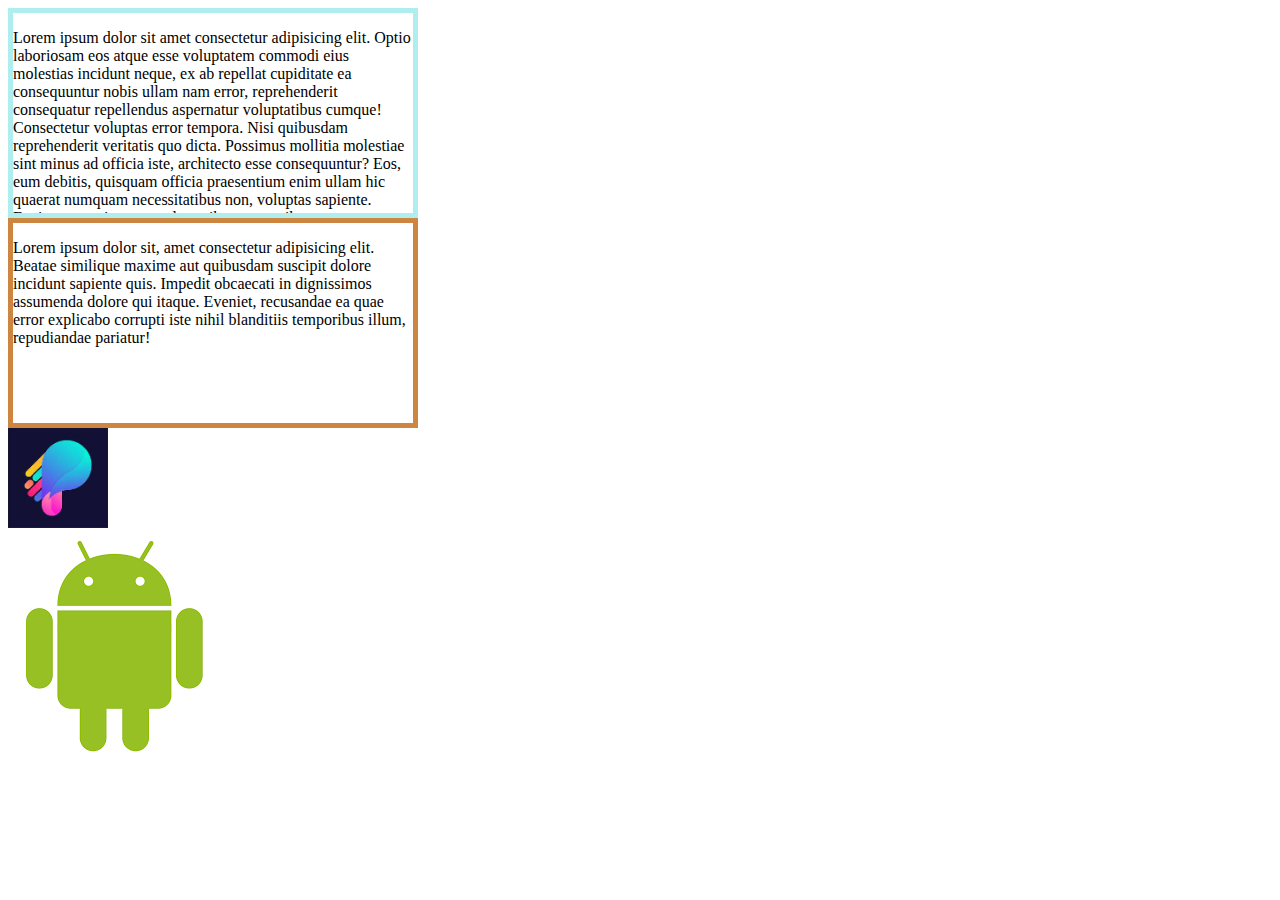
<file: index.html>
<!DOCTYPE html>
<html lang="en">
<head>
    <meta charset="UTF-8">
    <meta http-equiv="X-UA-Compatible" content="IE=edge">
    <meta name="viewport" content="width=device-width, initial-scale=1.0">
    <title>CSS3</title>
    <link rel="stylesheet" href="style.css">
</head>
<body>
    <div class="box">
        <p>Lorem ipsum dolor sit amet consectetur adipisicing elit. Optio laboriosam eos atque esse voluptatem commodi eius molestias incidunt neque, ex ab repellat cupiditate ea consequuntur nobis ullam nam error, reprehenderit consequatur repellendus aspernatur voluptatibus cumque! Consectetur voluptas error tempora. Nisi quibusdam reprehenderit veritatis quo dicta. Possimus mollitia molestiae sint minus ad officia iste, architecto esse consequuntur? Eos, eum debitis, quisquam officia praesentium enim ullam hic quaerat numquam necessitatibus non, voluptas sapiente. Fugiat corrupti earum voluptatibus temporibus non totam sunt modi quas sequi quo maiores laudantium officia nisi pariatur quis, cupiditate hic consectetur eveniet odio accusamus. Earum sunt saepe.</p>
        
    </div>
    <div class="box2">
        <p>Lorem ipsum dolor sit, amet consectetur adipisicing elit. Beatae similique maxime aut quibusdam suscipit dolore incidunt sapiente quis. Impedit obcaecati in dignissimos assumenda dolore qui itaque. Eveniet, recusandae ea quae error explicabo corrupti iste nihil blanditiis temporibus illum, repudiandae pariatur!</p>
    </div>
    <div class="images">
        <img src="media/logo.jpg" alt="">
    </div>
    <div>
        <img src="media/download.png" alt="">
    </div>
</body>
</html>
</file>
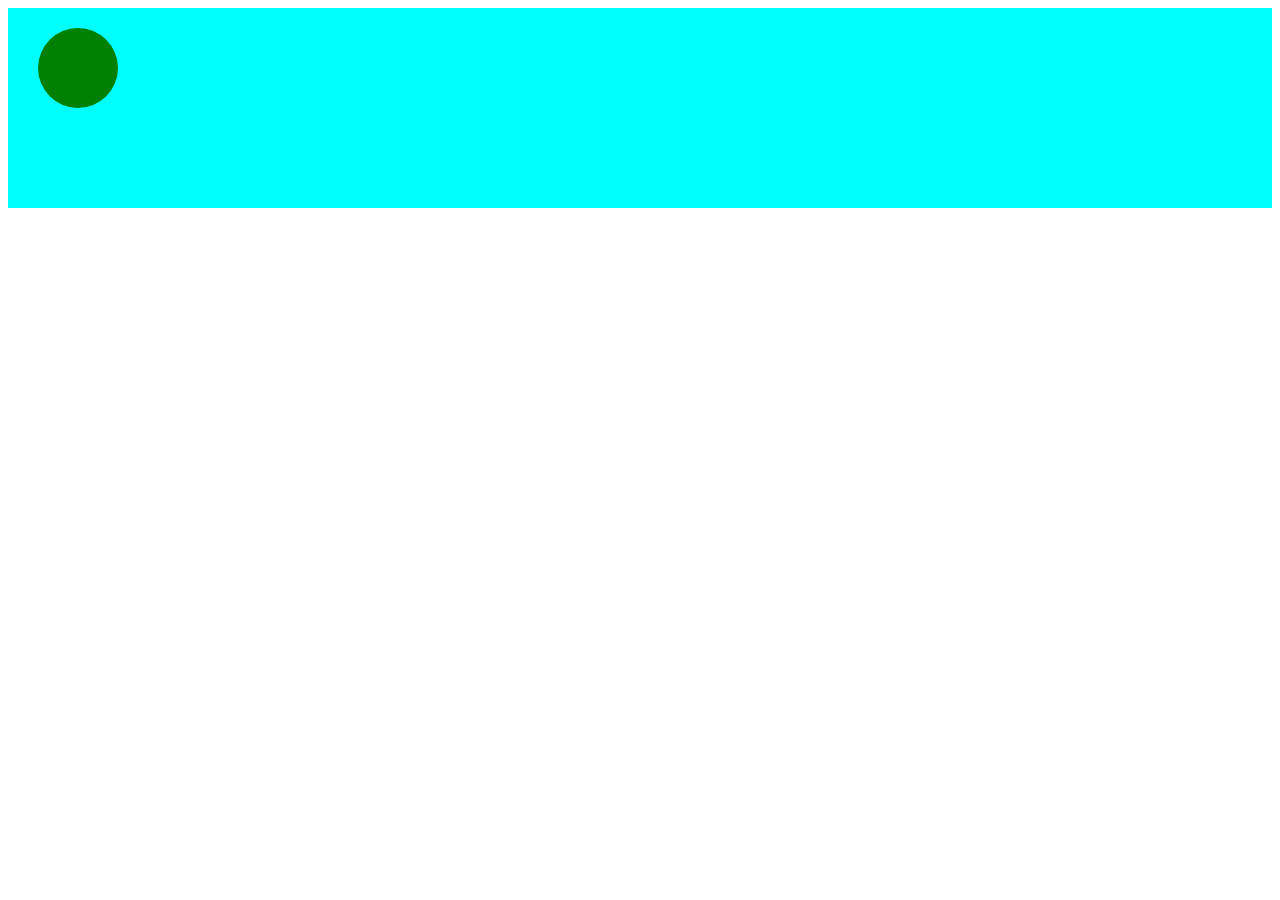
<file: animation.html>
<!DOCTYPE html>
<html lang="en">
<head>
    <meta charset="UTF-8">
    <meta http-equiv="X-UA-Compatible" content="IE=edge">
    <meta name="viewport" content="width=device-width, initial-scale=1.0">
    <title>Document</title>
    <style>
        @keyframes slidein {
            0%{
                left: 0;
                top: 0;
                background-color: yellow;
            }
            50%{
                left: 400px;
                top: 100px;
                background-color: red;
            }
            100%{
                left: 800px;
                top: 0;
                background-color: yellow;
            }
        }
        .stage{
            min-width: 1200px;
            height: 200px;
            background-color: cyan;
        }
        .stage:hover .ball{
            animation: slidein 3s ease-in-out 1s infinite alternate;
        }
        .ball{
            width: 80px;
            height: 80px;
            background-color: green;
            border-radius: 50%;
            position: relative;
            top: 20px;
            left: 30px;
        }
    </style>
</head>
<body>
    <div class="stage">
        <div class="ball"></div>
    </div>
</body>
</html>
</file>
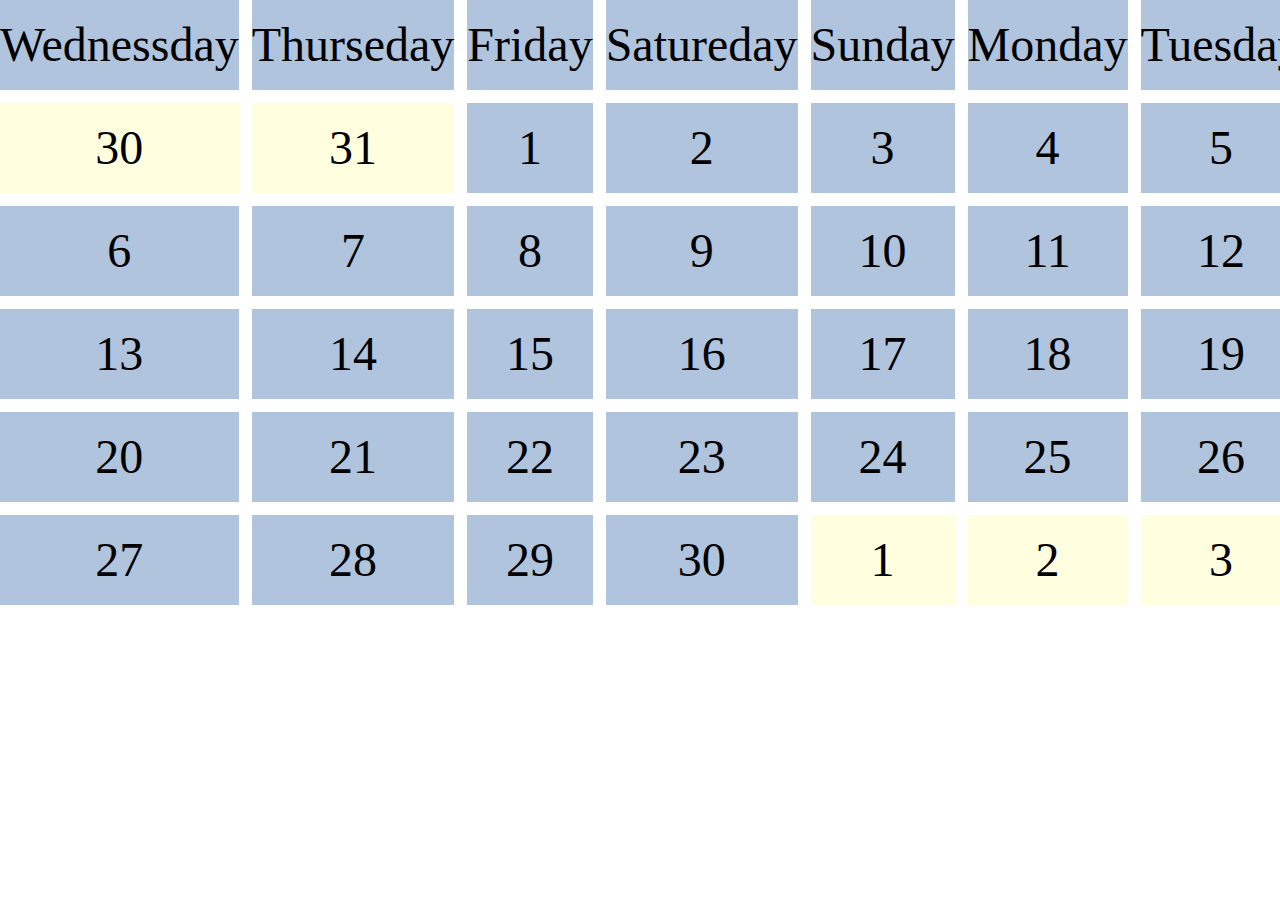
<file: calender.html>
<!DOCTYPE html>
<html lang="en">
<head>
    <meta charset="UTF-8">
    <meta http-equiv="X-UA-Compatible" content="IE=edge">
    <meta name="viewport" content="width=device-width, initial-scale=1.0">
    <title>Document</title>
    <style>
        .calender ul{
            display: grid;
            grid-template-columns: repeat(7, 1fr);
            grid-gap: 13px;
        }
        .calender li{
            list-style-type: none;
            font-size: 3em;
            height: 90px;
            background-color: lightsteelblue;
            text-align: center;
            line-height: 90px;
        }
        .other-month{
            background-color: lightyellow !important;
        }
        body{
            margin: 0;
        }
        ul{
            padding: 0;
            margin: 0;
        }
    </style>
</head>
<body>
    <div class="calender">
        <ul>
            <li>Wednessday</li>
            <li>Thurseday</li>
            <li>Friday</li>
            <li>Satureday</li>
            <li>Sunday</li>
            <li>Monday</li>
            <li>Tuesday</li>
            <li class="other-month">30</li>
            <li class="other-month">31</li>
            <li>1</li>
            <li>2</li>
            <li>3</li>
            <li>4</li>
            <li>5</li>
            <li>6</li>
            <li>7</li>
            <li>8</li>
            <li>9</li>
            <li>10</li>
            <li>11</li>
            <li>12</li>
            <li>13</li>
            <li>14</li>
            <li>15</li>
            <li>16</li>
            <li>17</li>
            <li>18</li>
            <li>19</li>
            <li>20</li>
            <li>21</li>
            <li>22</li>
            <li>23</li>
            <li>24</li>
            <li>25</li>
            <li>26</li>
            <li>27</li>
            <li>28</li>
            <li>29</li>
            <li>30</li>
            <li class="other-month">1</li>
            <li class="other-month">2</li>
            <li class="other-month">3</li>
        </ul>
    </div>
</body>
</html>
</file>
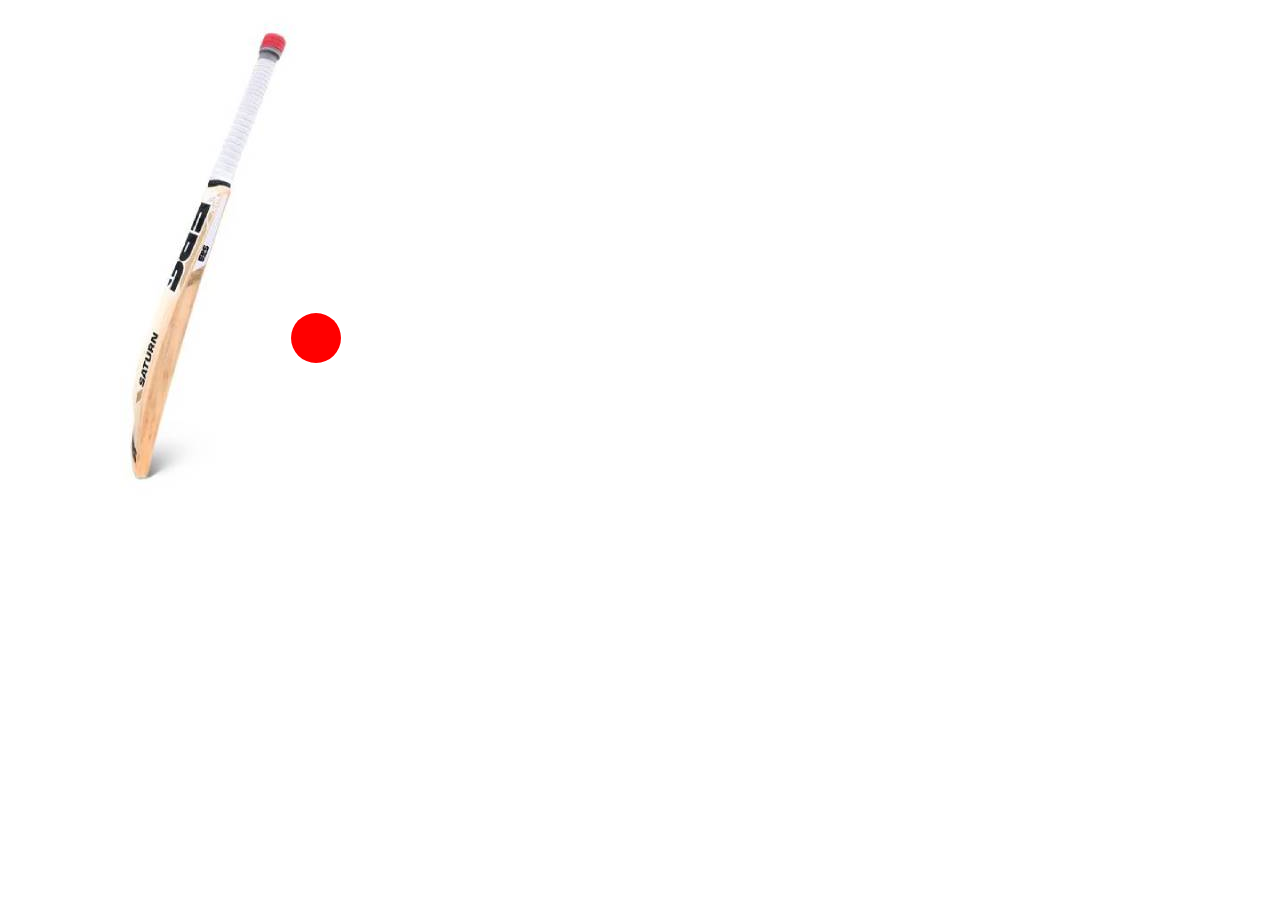
<file: cricket.html>
<!DOCTYPE html>
<html lang="en">
<head>
    <meta charset="UTF-8">
    <meta http-equiv="X-UA-Compatible" content="IE=edge">
    <meta name="viewport" content="width=device-width, initial-scale=1.0">
    <title>Document</title>
    <style>
        .ball{
            height: 50px;
            width: 50px;
            border-radius: 50%;
            background-color: red;
            position:relative;
            left: 283px;
            top: -199px;
            transition: transform 2s ease-in-out 0.2s;
        }
        .field:hover .ball{
            transform: translate(1000px, -150px);
        }
        .bat{
            transition: transform 0.2s ease-in-out;
        }
        .bat:hover{
            transform: rotate(-60deg);
            transform-origin: 100% 0% 0% 0%;
        }
    </style>
</head>
<body>
    <div class="field">
        <img class="bat" src="media/bat.jpg" alt="">
        <div class="ball">

        </div>
    </div>
</body>
</html>
</file>
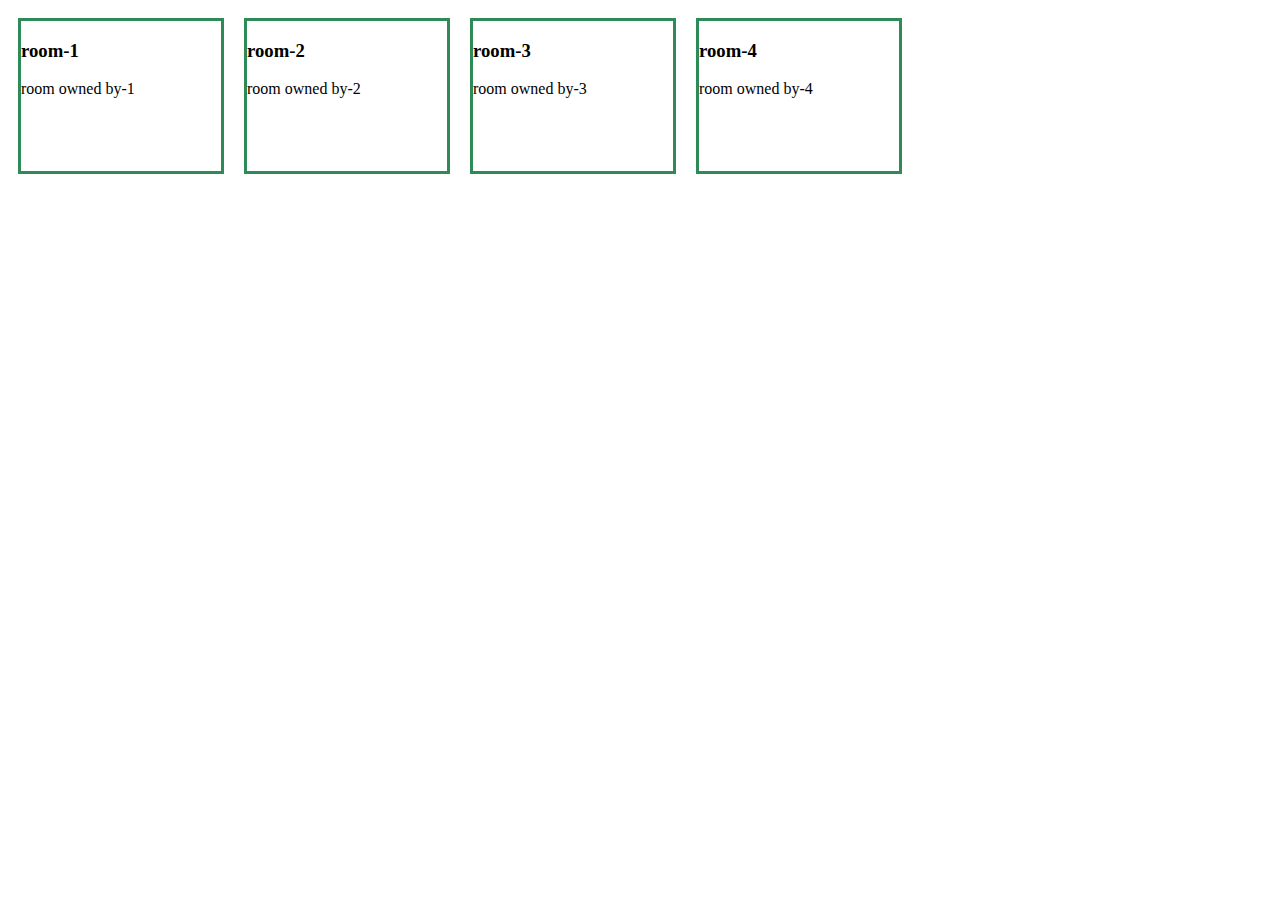
<file: display.html>
<!DOCTYPE html>
<html lang="en">
<head>
    <meta charset="UTF-8">
    <meta http-equiv="X-UA-Compatible" content="IE=edge">
    <meta name="viewport" content="width=device-width, initial-scale=1.0">
    <title>Document</title>
    <style>
        .container{
            display: flex;
        }
        .room{
            width: 200px;
            height: 150px;
            border: 3px solid seagreen;
            margin: 10px;
        }
    </style>
</head>
<body>
    <section class="container">
        <div class="room">
            <h3>room-1</h3>
            <p>room owned by-1</p>
        </div>
        <div class="room">
            <h3>room-2</h3>
            <p>room owned by-2</p>
        </div>
        <div class="room">
            <h3>room-3</h3>
            <p>room owned by-3</p>
        </div>
        <div class="room">
            <h3>room-4</h3>
            <p>room owned by-4</p>
        </div>
    </section>
</body>
</html>
</file>
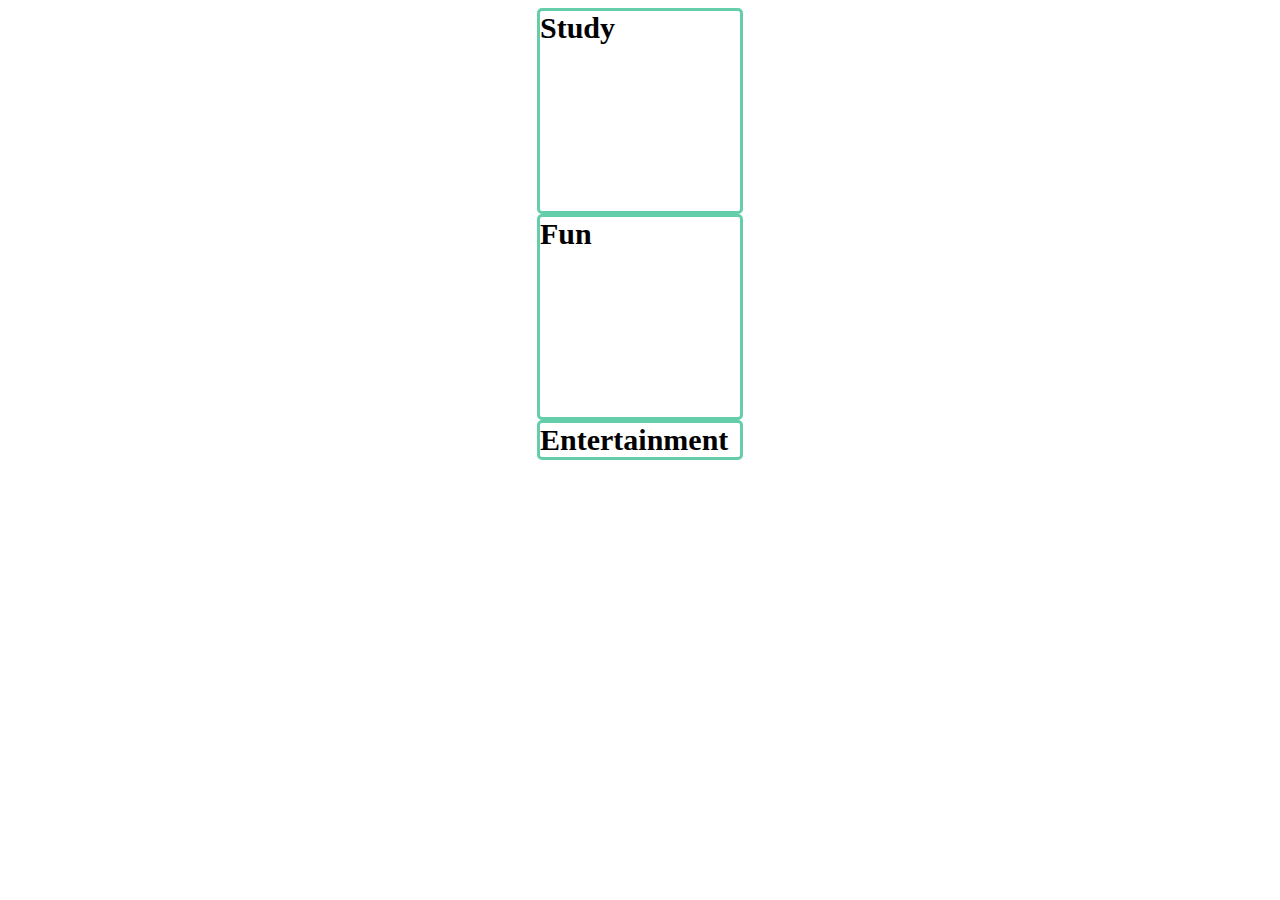
<file: flexbox.html>
<!DOCTYPE html>
<html lang="en">
<head>
    <meta charset="UTF-8">
    <meta http-equiv="X-UA-Compatible" content="IE=edge">
    <meta name="viewport" content="width=device-width, initial-scale=1.0">
    <title>Document</title>
    <style>
        .container{
            display: flex;
            align-items: center;
            flex-direction: column;
        }
        .box{
            width: 200px;
            height: 200px;
            font-size: 30px;
            font-weight: 600;
            border: 3px solid mediumaquamarine;
            border-radius: 5px;
        }
        .entertain{
            flex: 1;
        }
    </style>
</head>
<body>
    <div class="container">
        <div class="box">Study</div>
        <div class="box">Fun</div>
        <div class="box entertain">Entertainment</div>
    </div>
</body>
</html>
</file>
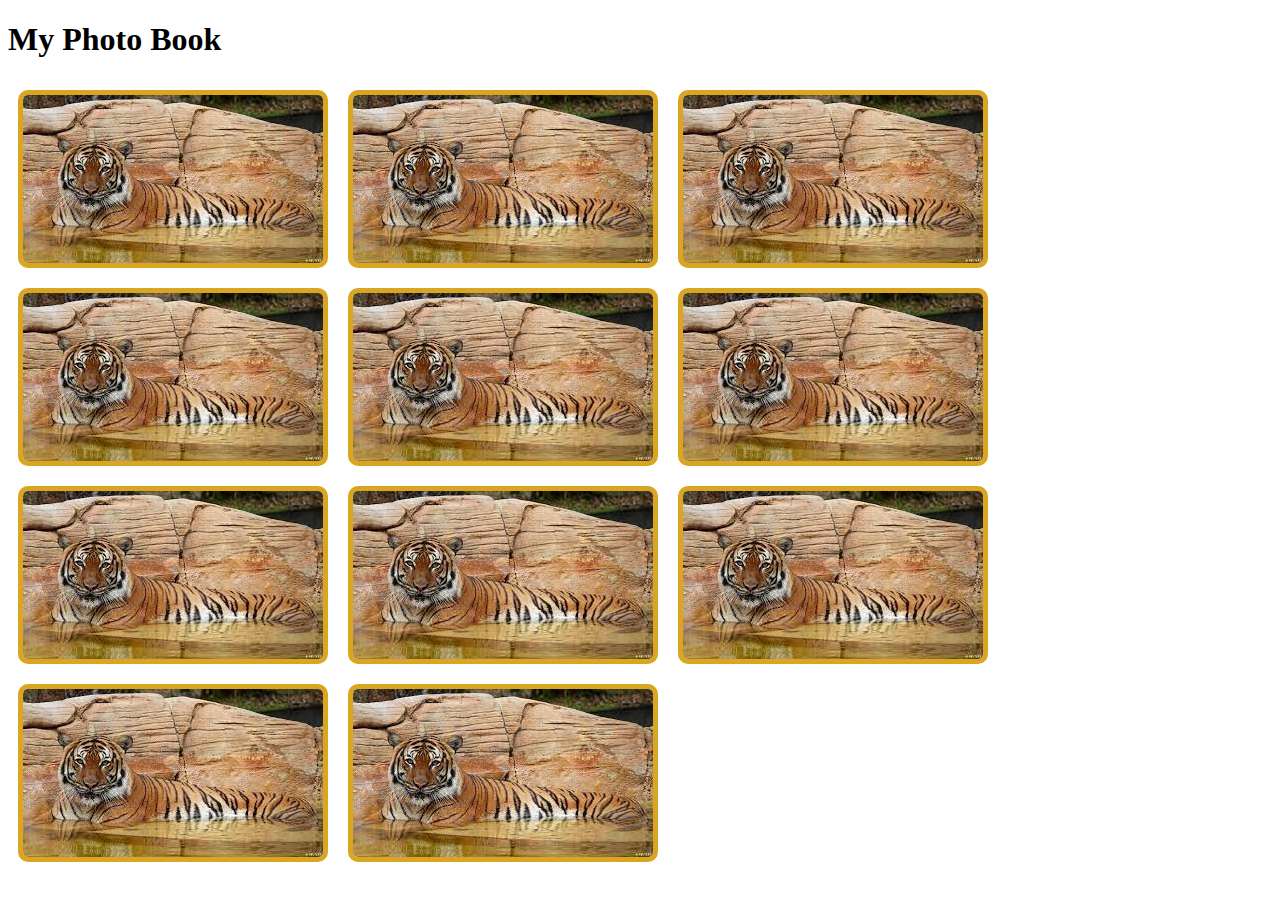
<file: frame.html>
<!DOCTYPE html>
<html lang="en">
<head>
    <meta charset="UTF-8">
    <meta http-equiv="X-UA-Compatible" content="IE=edge">
    <meta name="viewport" content="width=device-width, initial-scale=1.0">
    <title>Document</title>
    <style>
        .photo-album{
            display: flex;
            flex-wrap: wrap;
            
        }
        .photo-frame{
            width: 300px;
            height: 168px;
            border: 5px solid goldenrod;
            border-radius: 10px;
            position: relative;
            margin: 10px;
            overflow: hidden;
        }
        .photo-detail{
            position: absolute;
            width: 300px;
            height: 168px;
            top: 0;
            display: none;
        }
        .photo-frame:hover .photo img{
            transform: rotate(360deg);
            transition: transform 2s ease-in-out;
        }
        .photo-frame:hover .photo-detail{
            display: block;
            background-color: rgba(218, 165, 32, 0.3);
        }
        .photo-frame:hover .photo-detail h3{
            color: white;
            background-color: black;
            text-align: center;
        } 
        .photo-frame:hover .photo-detail p{
            color: white;
            text-align: center;
        }
        

    </style>
</head>
<body>
    <h1>My Photo Book</h1>
    <section class="photo-album">
        <div class="photo-frame">
            <div class="photo">
                <img src="images/tiger.jpg" alt="">
            </div>
            <div class="photo-detail">
                <h3>Royal Bengal Tiger</h3>
                <p>Lorem ipsum dolor sit amet consectetur adipisicing elit. Recusandae explicabo voluptatem veniam necessitatibus consequatur, deleniti illum dolorum totam officiis cum sapiente voluptatibus provident</p>
            </div>
        </div>
        <div class="photo-frame">
            <div class="photo">
                <img src="images/tiger.jpg" alt="">
            </div>
            <div class="photo-detail">
                <h3>Royal Bengal Tiger</h3>
                <p>Lorem ipsum dolor sit amet consectetur adipisicing elit. Recusandae explicabo voluptatem veniam necessitatibus consequatur, deleniti illum dolorum totam officiis cum sapiente voluptatibus provident</p>
            </div>
        </div>
        <div class="photo-frame">
            <div class="photo">
                <img src="images/tiger.jpg" alt="">
            </div>
            <div class="photo-detail">
                <h3>Royal Bengal Tiger</h3>
                <p>Lorem ipsum dolor sit amet consectetur adipisicing elit. Recusandae explicabo voluptatem veniam necessitatibus consequatur, deleniti illum dolorum totam officiis cum sapiente voluptatibus provident</p>
            </div>
        </div>
        <div class="photo-frame">
            <div class="photo">
                <img src="images/tiger.jpg" alt="">
            </div>
            <div class="photo-detail">
                <h3>Royal Bengal Tiger</h3>
                <p>Lorem ipsum dolor sit amet consectetur adipisicing elit. Recusandae explicabo voluptatem veniam necessitatibus consequatur, deleniti illum dolorum totam officiis cum sapiente voluptatibus provident</p>
            </div>
        </div>
        <div class="photo-frame">
            <div class="photo">
                <img src="images/tiger.jpg" alt="">
            </div>
            <div class="photo-detail">
                <h3>Royal Bengal Tiger</h3>
                <p>Lorem ipsum dolor sit amet consectetur adipisicing elit. Recusandae explicabo voluptatem veniam necessitatibus consequatur, deleniti illum dolorum totam officiis cum sapiente voluptatibus provident</p>
            </div>
        </div>
        <div class="photo-frame">
            <div class="photo">
                <img src="images/tiger.jpg" alt="">
            </div>
            <div class="photo-detail">
                <h3>Royal Bengal Tiger</h3>
                <p>Lorem ipsum dolor sit amet consectetur adipisicing elit. Recusandae explicabo voluptatem veniam necessitatibus consequatur, deleniti illum dolorum totam officiis cum sapiente voluptatibus provident</p>
            </div>
        </div>
        <div class="photo-frame">
            <div class="photo">
                <img src="images/tiger.jpg" alt="">
            </div>
            <div class="photo-detail">
                <h3>Royal Bengal Tiger</h3>
                <p>Lorem ipsum dolor sit amet consectetur adipisicing elit. Recusandae explicabo voluptatem veniam necessitatibus consequatur, deleniti illum dolorum totam officiis cum sapiente voluptatibus provident</p>
            </div>
        </div>
        <div class="photo-frame">
            <div class="photo">
                <img src="images/tiger.jpg" alt="">
            </div>
            <div class="photo-detail">
                <h3>Royal Bengal Tiger</h3>
                <p>Lorem ipsum dolor sit amet consectetur adipisicing elit. Recusandae explicabo voluptatem veniam necessitatibus consequatur, deleniti illum dolorum totam officiis cum sapiente voluptatibus provident</p>
            </div>
        </div>
        <div class="photo-frame">
            <div class="photo">
                <img src="images/tiger.jpg" alt="">
            </div>
            <div class="photo-detail">
                <h3>Royal Bengal Tiger</h3>
                <p>Lorem ipsum dolor sit amet consectetur adipisicing elit. Recusandae explicabo voluptatem veniam necessitatibus consequatur, deleniti illum dolorum totam officiis cum sapiente voluptatibus provident</p>
            </div>
        </div>
        <div class="photo-frame">
            <div class="photo">
                <img src="images/tiger.jpg" alt="">
            </div>
            <div class="photo-detail">
                <h3>Royal Bengal Tiger</h3>
                <p>Lorem ipsum dolor sit amet consectetur adipisicing elit. Recusandae explicabo voluptatem veniam necessitatibus consequatur, deleniti illum dolorum totam officiis cum sapiente voluptatibus provident</p>
            </div>
        </div>
        <div class="photo-frame">
            <div class="photo">
                <img src="images/tiger.jpg" alt="">
            </div>
            <div class="photo-detail">
                <h3>Royal Bengal Tiger</h3>
                <p>Lorem ipsum dolor sit amet consectetur adipisicing elit. Recusandae explicabo voluptatem veniam necessitatibus consequatur, deleniti illum dolorum totam officiis cum sapiente voluptatibus provident</p>
            </div>
        </div>
    </section>
</body>
</html>
</file>
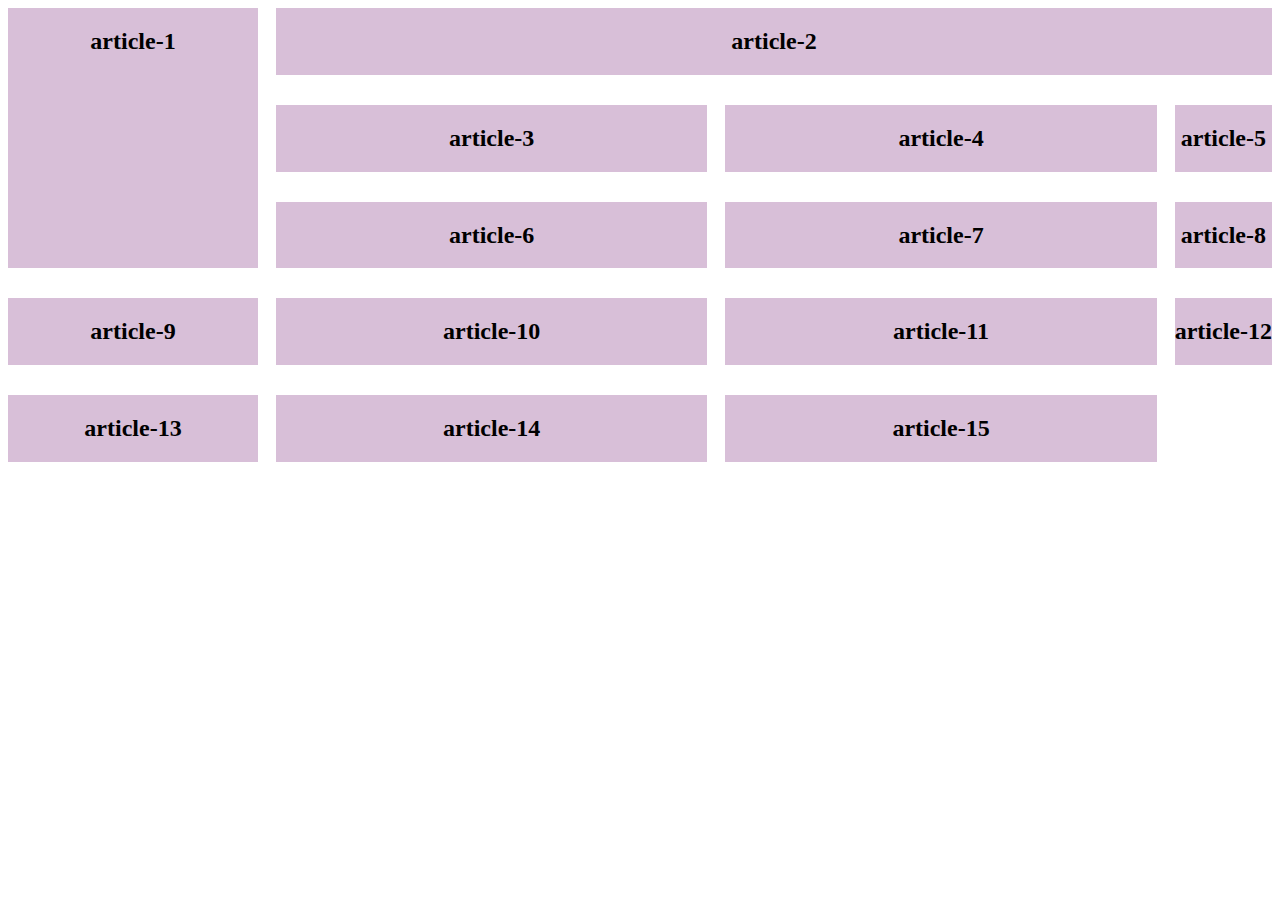
<file: grid.html>
<!DOCTYPE html>
<html lang="en">
<head>
    <meta charset="UTF-8">
    <meta http-equiv="X-UA-Compatible" content="IE=edge">
    <meta name="viewport" content="width=device-width, initial-scale=1.0">
    <title>Document</title>
    <style>
        .container{
            display: grid;
            grid-gap: 30px 18px;
            grid-template-columns: 250px 1fr 1fr;
        }
        .article{
            background-color: thistle;
            text-align: center;
        }
        .article-1{
            grid-row: 1/span 3;
        }
        .article-2{
            grid-column: 2/span 3;
        }
    </style>
</head>
<body>
    <section class="container">
        <article class="article article-1">
            <h2>article-1</h2>
        </article>
        <article class="article article-2">
            <h2>article-2</h2>
        </article>
        <article class="article article-3">
            <h2>article-3</h2>
        </article>
        <article class="article article-4">
            <h2>article-4</h2>
        </article>
        <article class="article article-5">
            <h2>article-5</h2>
        </article>
        <article class="article article-6">
            <h2>article-6</h2>
        </article>
        <article class="article article-7">
            <h2>article-7</h2>
        </article>
        <article class="article article-8">
            <h2>article-8</h2>
        </article>
        <article class="article article-9">
            <h2>article-9</h2>
        </article>
        <article class="article article-10">
            <h2>article-10</h2>
        </article>
        <article class="article article-11">
            <h2>article-11</h2>
        </article>
        <article class="article article-12">
            <h2>article-12</h2>
        </article>
        <article class="article article-13">
            <h2>article-13</h2>
        </article>
        <article class="article article-14">
            <h2>article-14</h2>
        </article>
        <article class="article article-15">
            <h2>article-15</h2>
        </article>
    </section>
</body>
</html>
</file>
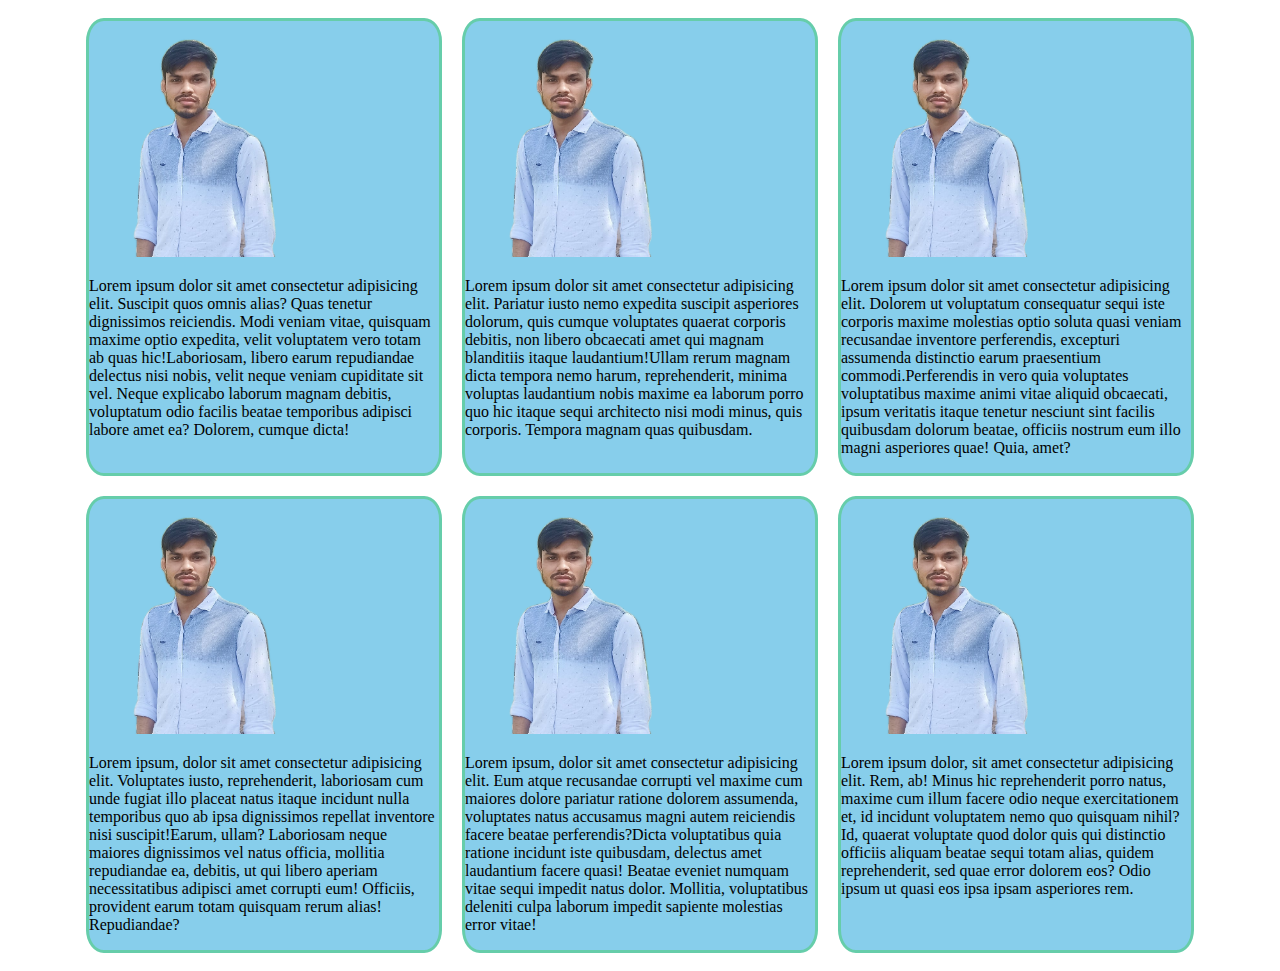
<file: media.html>
<!DOCTYPE html>
<html lang="en">
<head>
    <meta charset="UTF-8">
    <meta http-equiv="X-UA-Compatible" content="IE=edge">
    <meta name="viewport" content="width=device-width, initial-scale=1.0">
    <title>Document</title>
    <style>
        .container{
            display: flex;
            justify-content: center;
            flex-wrap: wrap;
        }
        .food{
            border: 3px solid mediumaquamarine;
            border-radius: 5%;
            margin: 10px;
            width: 350px;
        }
        .food img{
            width: 60%;
        }
        @media (max-width: 760px) {
            .container{
                flex-direction: column;
                justify-content: center;
            }
            .food{
                background-color: rosybrown;
            }
        }
        @media (min-width: 1200px) {
            .food{
                background-color: skyblue;
            }
        }
    </style>
</head>
<body>
    <div class="container">
        <div class="food">
            <img src="images/img1.jpg" alt="">
            <p><span>Lorem ipsum dolor sit amet consectetur adipisicing elit. Suscipit quos omnis alias? Quas tenetur dignissimos reiciendis. Modi veniam vitae, quisquam maxime optio expedita, velit voluptatem vero totam ab quas hic!</span><span>Laboriosam, libero earum repudiandae delectus nisi nobis, velit neque veniam cupiditate sit vel. Neque explicabo laborum magnam debitis, voluptatum odio facilis beatae temporibus adipisci labore amet ea? Dolorem, cumque dicta!</span></p>
        </div>
        <div class="food">
            <img src="images/img1.jpg" alt="">
            <p><span>Lorem ipsum dolor sit amet consectetur adipisicing elit. Pariatur iusto nemo expedita suscipit asperiores dolorum, quis cumque voluptates quaerat corporis debitis, non libero obcaecati amet qui magnam blanditiis itaque laudantium!</span><span>Ullam rerum magnam dicta tempora nemo harum, reprehenderit, minima voluptas laudantium nobis maxime ea laborum porro quo hic itaque sequi architecto nisi modi minus, quis corporis. Tempora magnam quas quibusdam.</span></p>
        </div>
        <div class="food">
            <img src="images/img1.jpg" alt="">
            <p><span>Lorem ipsum dolor sit amet consectetur adipisicing elit. Dolorem ut voluptatum consequatur sequi iste corporis maxime molestias optio soluta quasi veniam recusandae inventore perferendis, excepturi assumenda distinctio earum praesentium commodi.</span><span>Perferendis in vero quia voluptates voluptatibus maxime animi vitae aliquid obcaecati, ipsum veritatis itaque tenetur nesciunt sint facilis quibusdam dolorum beatae, officiis nostrum eum illo magni asperiores quae! Quia, amet?</span></p>
        </div>
        <div class="food">
            <img src="images/img1.jpg" alt="">
            <p><span>Lorem ipsum, dolor sit amet consectetur adipisicing elit. Voluptates iusto, reprehenderit, laboriosam cum unde fugiat illo placeat natus itaque incidunt nulla temporibus quo ab ipsa dignissimos repellat inventore nisi suscipit!</span><span>Earum, ullam? Laboriosam neque maiores dignissimos vel natus officia, mollitia repudiandae ea, debitis, ut qui libero aperiam necessitatibus adipisci amet corrupti eum! Officiis, provident earum totam quisquam rerum alias! Repudiandae?</span></p>
        </div>
        <div class="food">
            <img src="images/img1.jpg" alt="">
            <p><span>Lorem ipsum, dolor sit amet consectetur adipisicing elit. Eum atque recusandae corrupti vel maxime cum maiores dolore pariatur ratione dolorem assumenda, voluptates natus accusamus magni autem reiciendis facere beatae perferendis?</span><span>Dicta voluptatibus quia ratione incidunt iste quibusdam, delectus amet laudantium facere quasi! Beatae eveniet numquam vitae sequi impedit natus dolor. Mollitia, voluptatibus deleniti culpa laborum impedit sapiente molestias error vitae!</span></p>
        </div>
        <div class="food">
            <img src="images/img1.jpg" alt="">
            <p><span>Lorem ipsum dolor, sit amet consectetur adipisicing elit. Rem, ab! Minus hic reprehenderit porro natus, maxime cum illum facere odio neque exercitationem et, id incidunt voluptatem nemo quo quisquam nihil?</span><span>Id, quaerat voluptate quod dolor quis qui distinctio officiis aliquam beatae sequi totam alias, quidem reprehenderit, sed quae error dolorem eos? Odio ipsum ut quasi eos ipsa ipsam asperiores rem.</span></p>
        </div>
    </div>
</body>
</html>
</file>
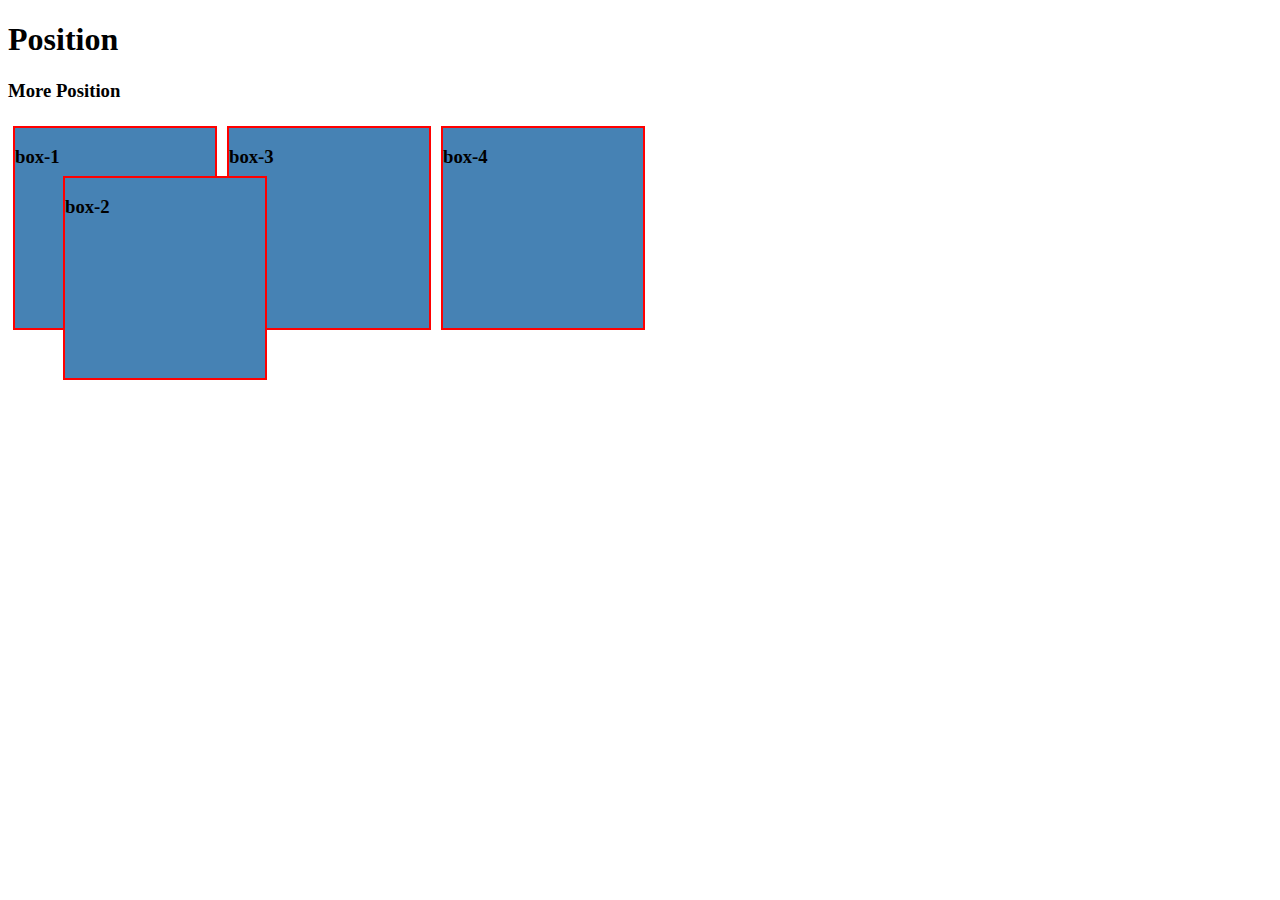
<file: position.html>
<!DOCTYPE html>
<html lang="en">
<head>
    <meta charset="UTF-8">
    <meta http-equiv="X-UA-Compatible" content="IE=edge">
    <meta name="viewport" content="width=device-width, initial-scale=1.0">
    <title>Document</title>
    <style>
        .container{
            display: flex;
            position: relative;
        }
        .box{
            width: 200px;
            height: 200px;
            margin: 5px;
            background-color: steelblue;
            border: 2px solid red;
        }
        .box-2{
            position: absolute;
            top: 50px;
            left: 50px;
        }
    </style>
</head>
<body>
    <h1>Position</h1>
    <h3>More Position</h3>
    <section class="container">
        <div class="box box-1">
            <h3>box-1</h3>
        </div>
        <div class="box box-2">
            <h3>box-2</h3>
        </div>
        <div class="box box-3">
            <h3>box-3</h3>
        </div>
        <div class="box box-4">
            <h3>box-4</h3>
        </div>
    </section>
</body>
</html>
</file>
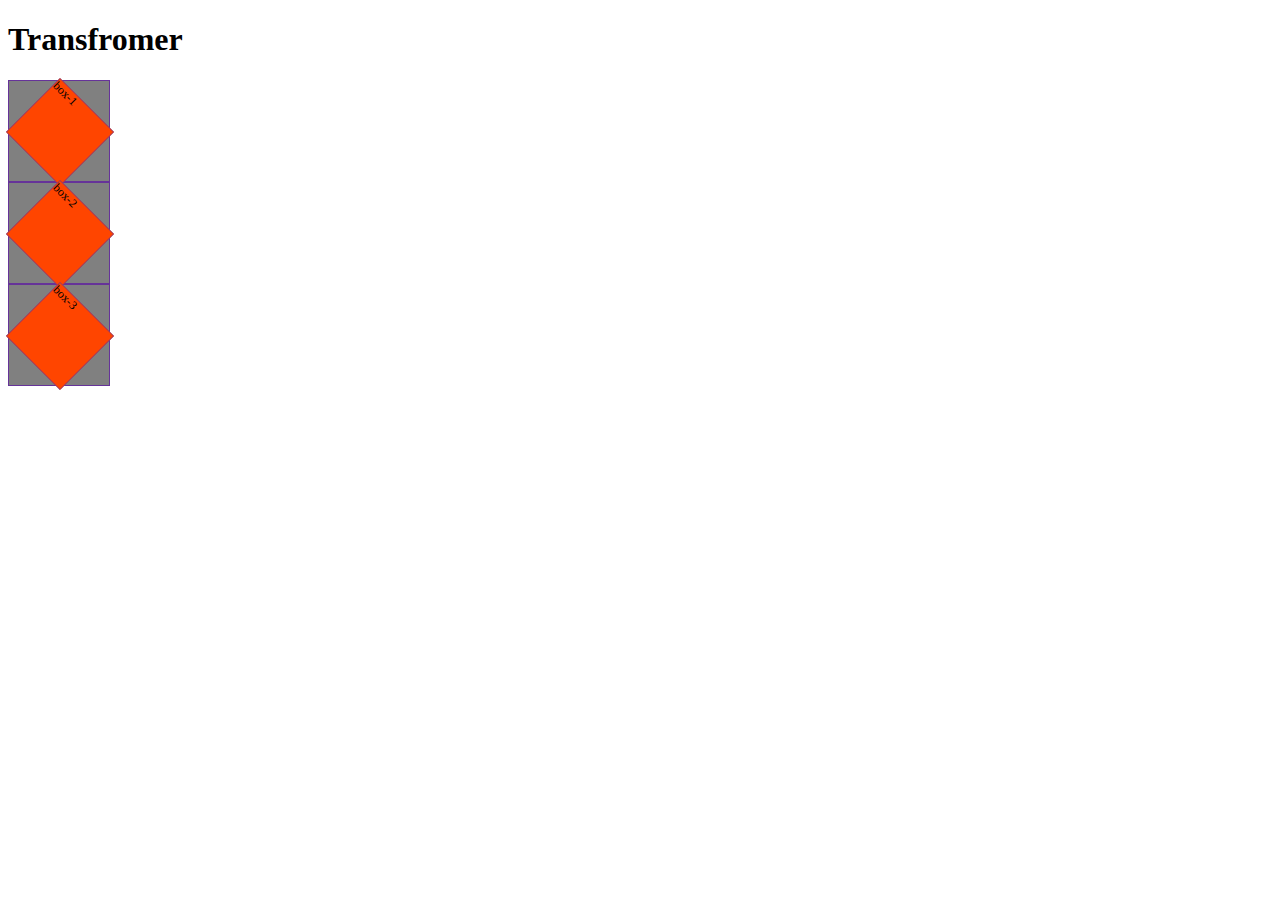
<file: transform.html>
<!DOCTYPE html>
<html lang="en">
<head>
    <meta charset="UTF-8">
    <meta http-equiv="X-UA-Compatible" content="IE=edge">
    <meta name="viewport" content="width=device-width, initial-scale=1.0">
    <title>Document</title>
    <link rel="stylesheet" href="transform.css">
</head>
<body>
    <h1>Transfromer</h1>
    <div class="box outer">
        <div class="box inner">box-1</div>
    </div>
    <div class="box outer">
        <div class="box inner">box-2</div>
    </div>
    <div class="box outer">
        <div class="box inner">box-3</div>
    </div>
</body>
</html>
</file>
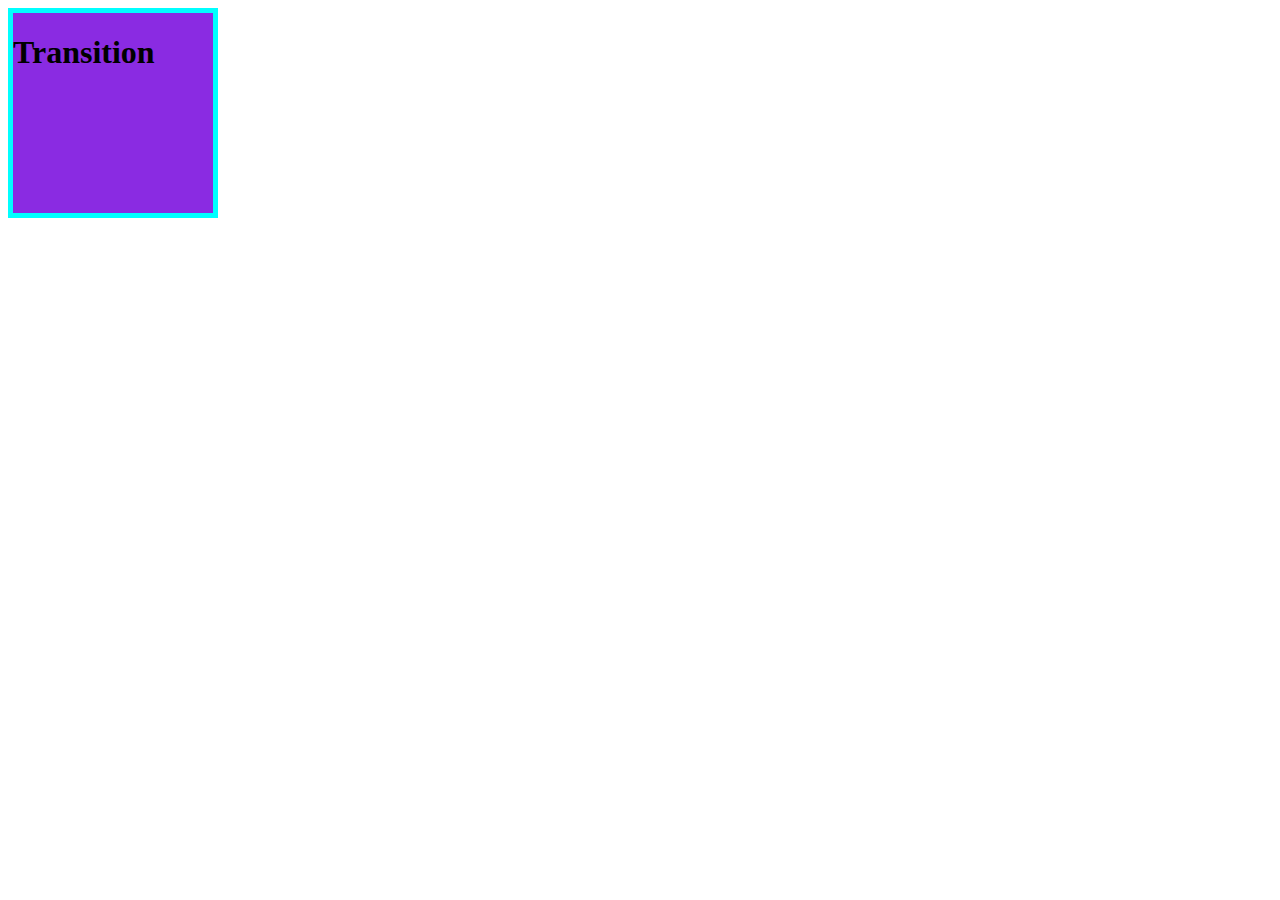
<file: transition.html>
<!DOCTYPE html>
<html lang="en">
<head>
    <meta charset="UTF-8">
    <meta http-equiv="X-UA-Compatible" content="IE=edge">
    <meta name="viewport" content="width=device-width, initial-scale=1.0">
    <title>Document</title>
    <style>
        .box{
            width: 200px;
            height: 200px;
            border: 5px solid cyan;
            background-color: blueviolet;
            transition: width 1s ease-in-out 1s;
        }
        .box:hover{
            width: 500px;
        }
    </style>
</head>
<body>
   <div class="box">
       <h1>Transition</h1>
   </div> 
</body>
</html>
</file>
<file: style.css>
.box{
    width: 400px;
    height: 200px;
    border: 5px solid paleturquoise;
    overflow: scroll;
}
.box2{
    width: 400px;
    height: 200px;
    border: 5px solid peru;
}
.images img{
    width: 100px;
    height: 100px;
}
</file>
<file: transform.css>
/* Transform.html */
.box {
  height: 100px;
  width: 100px;
  border: 1px solid rebeccapurple;
}
.outer{
    background-color: gray;
}
.inner{
    background-color: orangered;
    transform: scale(0.75) rotate(45deg);

}
</file>
